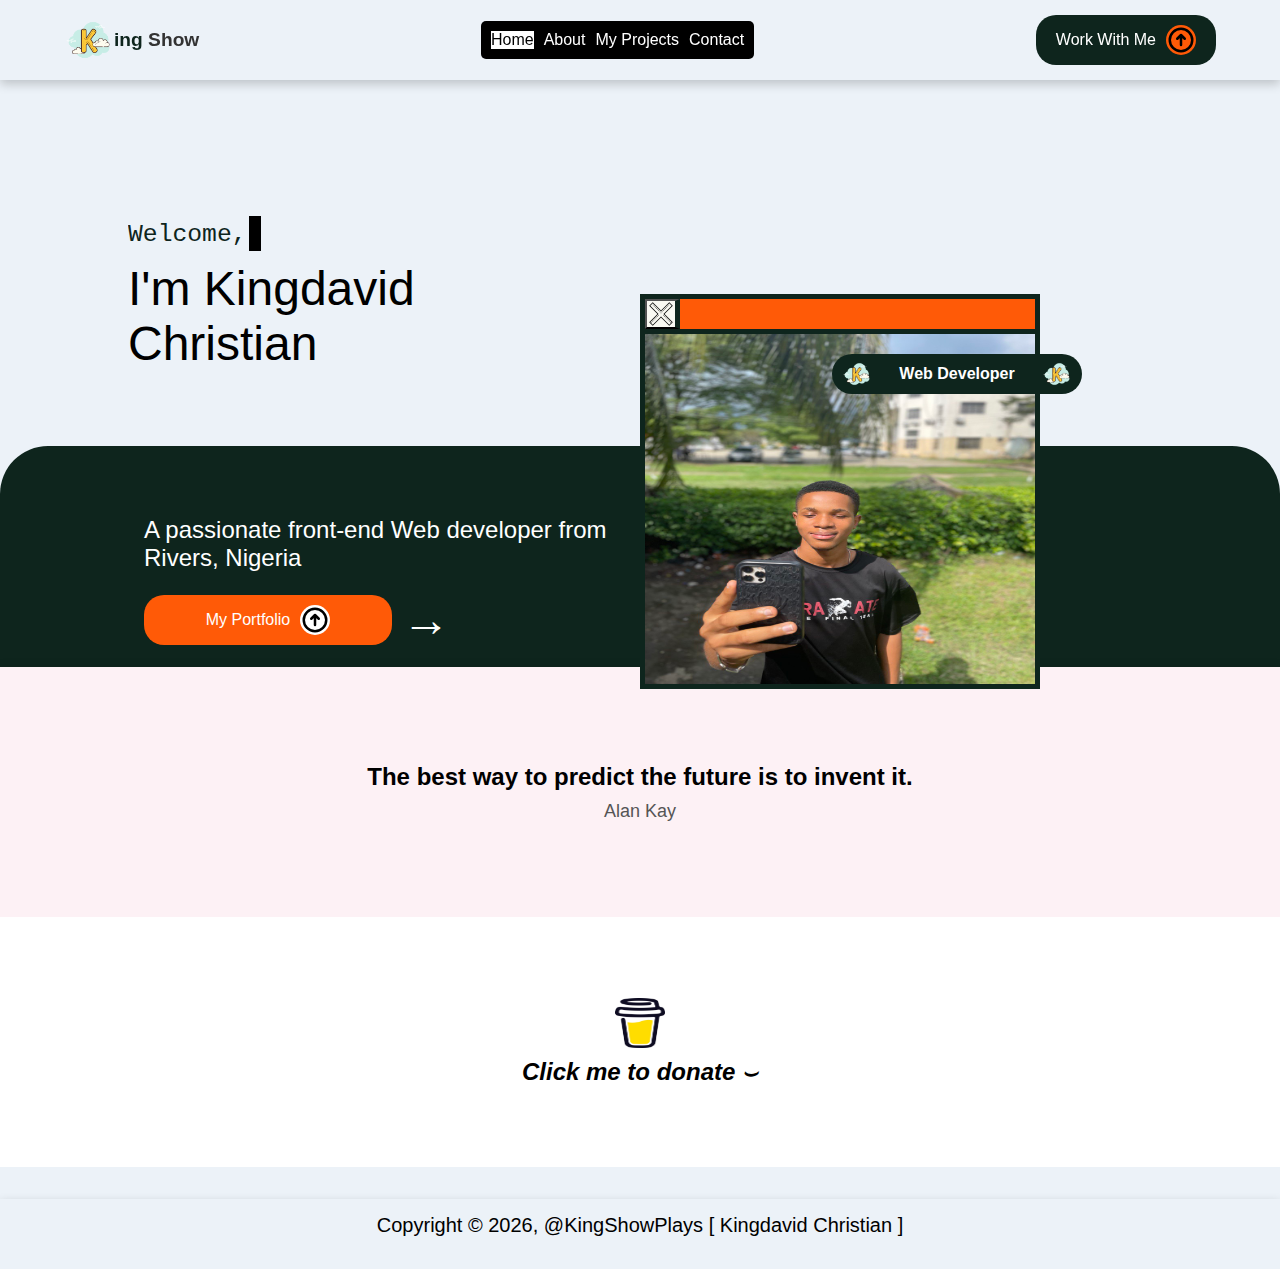
<file: index.html>
<!DOCTYPE html>
<html lang="en">

<head>
    <meta charset="UTF-8">
    <meta name="viewport" content="width=device-width, initial-scale=1.0">
    <link rel="stylesheet" href="./style.css">
    <link rel="shortcut icon" href="./img/favicon.png" type="image/x-icon">
    <title>Portfolio | Home</title>
</head>

<body>
    <header class="head">
        <div class="container">
            <div class="name">
                <img src="./img/favicon.png" alt="king icon" class="icon">
                <p class="name_txt"><span class="mark">ing</span> Show</p>
            </div>
            <div class="menu-container">
                <input type="checkbox" class="toggle">
                <div class="menu">
                    <div></div>
                </div>
            </div>
            <nav class="nav-bar">
                <ul>
                    <li class="currentNav"><a href="#">Home</a></li>
                    <li><a href="./about.html">About</a></li>
                    <li><a href="./projects.html">My Projects</a></li>
                    <li><a href="./contact.html">Contact</a></li>
                </ul>
                <div onclick="location.href ='mailto:davinateee@gmail.com'" class="with-me-two sm">
                    <p>Work With Me</p>
                    <button class="btn orange hov"><img
                            src="./img/arrow-circle-up-svgrepo-com.svg" alt="Message me"></button>
                </div>
            </nav>
            <div class="with-me" onclick="location.href ='mailto:davinateee@gmail.com'">
                <p>Work With Me</p>
                <button class="btn orange hov"><img src="./img/arrow-circle-up-svgrepo-com.svg"
                        alt="Message me"></button>
            </div>
        </div>
    </header>
    <div class="margin"></div>
        <section class="showcase">
            <div class="container">
                <div class="introduct">
                    <p class="hey" id="text">
                    </p>
                    <p class="intro">
                        I'm Kingdavid<br>Christian
                    </p>
                </div>
                <div class="author-box">
                    <div class="top">
                        <button class="close">
                            <img src="./img/icons8-close.svg" alt="close">
                        </button>
                        <div class="orange-bar"></div>
                    </div>
                    <div class="bottom">
                        <img src="./img/photo_2024-08-18_16-36-18.jpg" alt="my picture">
                        <div class="position">
                            <img src="./img/favicon.png" alt="position-logo1" class="position-logo">
                            <p>Web Developer</p>
                            <img src="./img/favicon.png" alt="position-logo2" class="position-logo">
                        </div>
                    </div>
                </div>
            </div>
        </section>
        <section class="foot">
            <div class="container">
                <p class="aboutPort">
                    A passionate front-end Web developer from Rivers, Nigeria
                </p>
                <div class="my-port" onclick="location.href='./projects.html'">
                    <div class="port-me">
                        <p>My Portfolio</p>
                        <button class="btn white hov"><img
                                src="./img/arrow-circle-up-svgrepo-com.svg" alt="My Portfolio"></button>
                    </div>
                    <p class="arrow">&rightarrow;</p>
                </div>
            </div>
        </section>
        <div class="combo">
            <section id ="quote-box">
                <div class="container">
                    <p id="quote"></p>
                    <p id="author"></p>
                </div>
            </section>
            <section id ="donate">
                <div class="container">
                    <img src="./img/coffee.jpg" alt="coffee">
                    <p class="give-me">Click me to donate &ssmile;</p>
                </div>
            </section>
            <form class="donate-form">
                <img src="./img/icons8-close.svg" alt="close" id="close_don">
                <div class="donate-head">
                    <img src="./img/coffee.jpg" alt="coffee">
                    <p>Buy me a coffee</p>
                </div>
                <div class="form-box">
                    <label for="user_name">Name :</label>
                    <input type="text" required id="user_name" placeholder="Your name">
                </div>
                <div class="form-box">
                    <label for="user_email">Email :</label>
                    <input type="email" required id="user_email" placeholder="Your email">
                </div>
                <div class="form-box">
                    <label for="user_num">Number :</label>
                    <input type="number" required id="user_num" placeholder="Your number">
                </div>
                <div class="form-box">
                    <label for="amount">Donate :</label>
                    <input type="number" required step="1000" id="amount" placeholder="Amount in Naira">
                </div>
                <button id ="don_btn" onclick="makePayment()"><img src="./img/coffeebtn.jpg" alt="coffee button"></button>
            </form>
        </div>
    <div id="testimonials" hidden>
        <h1>My Testimonials</h1>
        <main class="testimonial-container">
            <section class="testimonial-box">
                <!--box 1-->
                <div class="testimonial box-1 border-purple">
                    <div class="profile">
                        <img src="./img/image-daniel.jpg" alt="author-1" />
                        <div class="author">
                            <p class="name">Daniel Clifford</p>
                            <p class="position">Verified Graduate</p>
                        </div>
                    </div>
                    <p class="my-message">I received a job offer mid-course, and the subjects I learned were current, if
                        not more so, in the company I joined. I honestly feel I got every penny’s worth.</p>
                    <p class="testimony">I was an EMT for many years before I joined the bootcamp. I’ve been looking to
                        make a transition and have heard some people who had an amazing experience here. I signed up for
                        the free intro course and found it incredibly fun! I enrolled shortly thereafter. The next 12
                        weeks was the best - and most grueling - time of my life. Since completing the course, I’ve
                        successfully switched careers, working as a Software Engineer at a VR startup.</p>
                </div>
                <!--box 2-->
                <div class="testimonial box-2">
                    <div class="profile">
                        <img src="./img/image-jeanette.jpg" alt="author-2" />
                        <div class="author">
                            <p class="name">Jeanette Harmon</p>
                            <p class="position">Verified Graduate</p>
                        </div>
                    </div>
                    <p class="my-message">An overall wonderful and rewarding experience</p>
                    <p class="testimony">Thank you for the wonderful experience! I now have a job I really enjoy, and
                        make a good living while doing something I love.</p>
                </div>
                <!--box 3-->
                <div class="testimonial box-3">
                    <div class="profile">
                        <img src="./img/image-jonathan.jpg" alt="author-3" />
                        <div class="author">
                            <p class="name">Jonathan Walters</p>
                            <p class="position">Verified Graduate</p>
                        </div>
                    </div>
                    <p class="my-message">The team was very supportive and kept me motivated
                    </p>
                    <p class="testimony">I started as a total newbie with virtually no coding skills. I now work as a
                        mobile engineer for a big company. This was one of the best investments I’ve made in myself.</p>
                </div>
                <!--box 4-->
                <div class="testimonial box-4">
                    <div class="profile">
                        <img src="./img/image-patrick.jpg" alt="author-4" />
                        <div class="author">
                            <p class="name">Patrick Abrams</p>
                            <p class="position">Verified Graduate</p>
                        </div>
                    </div>
                    <p class="my-message">Awesome teaching support from TAs who did the bootcamp themselves. Getting
                        guidance from them and learning from their experiences was easy.</p>
                    <p class="testimony">The staff seem genuinely concerned about my progress which I find really
                        refreshing. The program gave me the confidence necessary to be able to go out in the world and
                        present myself as a capable junior developer. The standard is above the rest. You will get the
                        personal attention you need from an incredible community of smart and amazing people.</p>
                </div>
                <!--box 5-->
                <div class="testimonial box-5  border-purple">
                    <div class="profile">
                        <img src="./img/image-kira.jpg" alt="author-5" />
                        <div class="author">
                            <p class="name">Kira Whittle</p>
                            <p class="position">Verified Graduate</p>
                        </div>
                    </div>
                    <p class="my-message">Such a life-changing experience. Highly recommended!</p>
                    <p class="testimony">Before joining the bootcamp, I’ve never written a line of code. I needed some
                        structure from professionals who can help me learn programming step by step. I was encouraged to
                        enroll by a former student of theirs who can only say wonderful things about the program. The
                        entire curriculum and staff did not disappoint. They were very hands-on and I never had to wait
                        long for assistance. The agile team project, in particular, was outstanding. It took my learning
                        to the next level in a way that no tutorial could ever have. In fact, I’ve often referred to it
                        during interviews as an example of my developent experience. It certainly helped me land a job
                        as a full-stack developer after receiving multiple offers. 100% recommend! </p>
                </div>
            </section>
        </main>
    </div>
    <footer>
        Copyright &copy; <span class="date"></span>, @KingShowPlays [ Kingdavid Christian ]
    </footer>
    <script src="https://checkout.flutterwave.com/v3.js"></script>
    <script defer src="./script.js"></script>
</body>

</html>
</file>
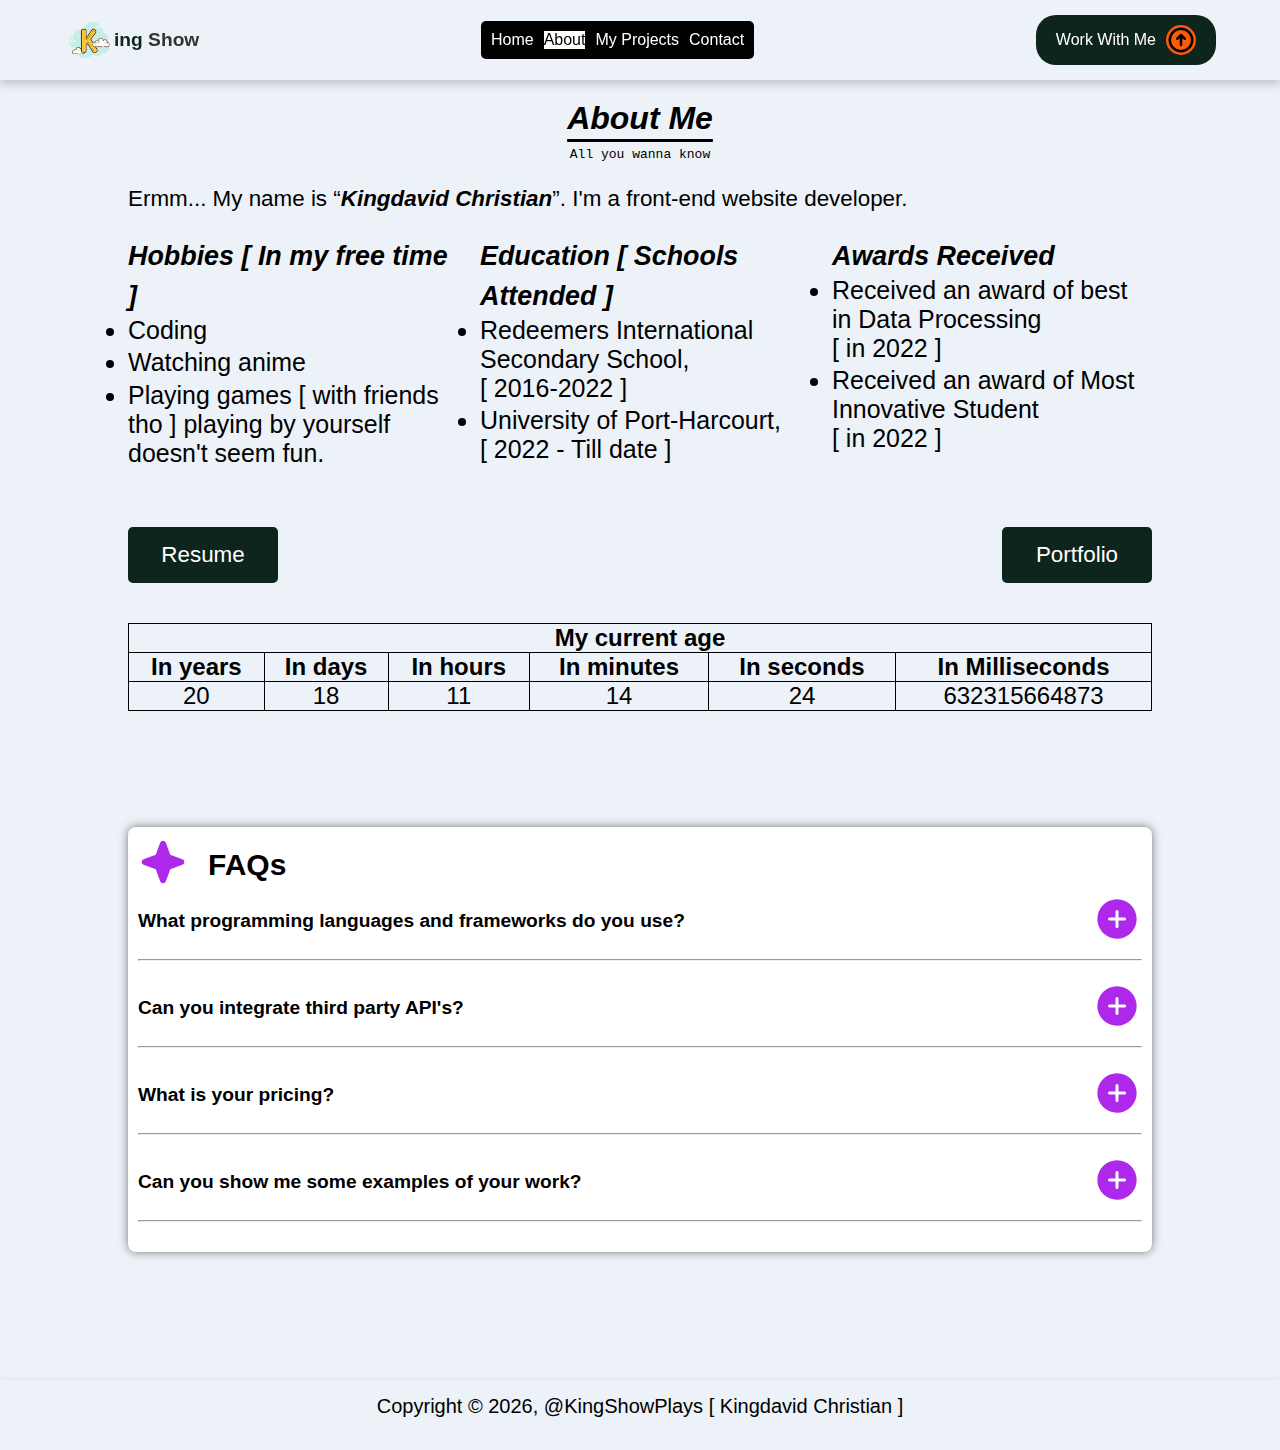
<file: about.html>
<!DOCTYPE html>
<html lang="en">

<head>
    <meta charset="UTF-8">
    <meta name="viewport" content="width=device-width, initial-scale=1.0">
    <link rel="stylesheet" href="./style.css">
    <link rel="shortcut icon" href="./img/favicon.png" type="image/x-icon">
    <title>Portfolio | About</title>
</head>

<body>
    <header class="head">
        <div class="container">
            <div class="name">
                <img src="./img/favicon.png" alt="king icon" class="icon">
                <p class="name_txt"><span class="mark">ing</span> Show</p>
            </div>
            <div class="menu-container">
                <input type="checkbox" class="toggle">
                <div class="menu">
                    <div></div>
                </div>
            </div>
            <nav class="nav-bar">
                <ul>
                    <li><a href="./index.html">Home</a></li>
                    <li class="currentNav"><a href="#">About</a></li>
                    <li><a href="./projects.html">My Projects</a></li>
                    <li><a href="./contact.html">Contact</a></li>
                </ul>
                <div onclick="location.href ='mailto:davinateee@gmail.com'" class="with-me-two sm">
                    <p>Work With Me</p>
                    <button class="btn orange hov"><img src="./img/arrow-circle-up-svgrepo-com.svg"
                            alt="Message me"></button>
                </div>
            </nav>
            <div class="with-me" onclick="location.href ='mailto:davinateee@gmail.com'">
                <p>Work With Me</p>
                <button class="btn orange hov"><img src="./img/arrow-circle-up-svgrepo-com.svg"
                        alt="Message me"></button>
            </div>
        </div>
    </header>
    <div class="margin"></div>
    <div id="about">
        <div class="about-me">
            <div class="about-head">
                <h1>About Me</h1>
                <code>All you wanna know</code>
            </div>
            <p>Ermm... My name is <q><i><b>Kingdavid Christian</b></i></q>. I'm a front-end website developer.</p>
            <div class="bios">
                <div class="infoBox">
                    <p class="hobby">Hobbies [ In my free time ]</p>
                    <ul class="about-bio">
                        <li>Coding</li>
                        <li>Watching anime</li>
                        <li>Playing games [ with friends tho ] playing by yourself doesn't seem fun.</li>
                    </ul>

                </div>
                <div class="infoBox">
                    <p class="school">Education [ Schools Attended ]</p>
                    <ul class="school-bio">
                        <li>Redeemers International Secondary School, <br> [ 2016-2022 ]</li>
                        <li>University of Port-Harcourt, <br> [ 2022 - Till date ]</li>
                    </ul>
                </div>
                <div class="infoBox">
                    <p class="award">Awards Received</p>
                    <ul class="award-bio">
                        <li>Received an award of best in Data Processing <br> [ in 2022 ]</li>
                        <li>Received an award of Most Innovative Student <br> [ in 2022 ]</li>
                    </ul>
                </div>
            </div>
            <div class="buttons">
                <button class="resume">Resume</button>
                <div class="download">
                    <div class="dwn-head">
                        <img src="./img/favicon.png" alt="logo" class="logo">
                        <img src="./img/icons8-close.svg" alt="close" class="close-dwn">
                    </div>
                    <p class="download-ask">Do you want to download this file?</p>
                    <div class="answer">
                        <button><a href="./img/My Resume.pdf" class="vew" target="_blank">Just View</a></button>
                        <button><a class="no">No</a></button>
                        <button><a href="./img/My Resume.pdf" class="yes"
                                download="KingShow Resume.pdf">Yes</a></button>
                    </div>
                </div>
                <button class="portfolio" onclick="location.href='./projects.html'">Portfolio</button>
            </div>
            <div class="my-age">
                <table>
                    <tr>
                        <th class="col-3" colspan="6">My current age</th>
                    </tr>
                    <tr>
                        <th>In years</th>
                        <th>In days</th>
                        <th>In hours</th>
                        <th>In minutes</th>
                        <th>In seconds</th>
                        <th class="sm-scr">In Milliseconds</th>
                    </tr>
                    <tr>
                        <td id="myYear"></td>
                        <td id="myDay"></td>
                        <td id="myHr"></td>
                        <td id="myMin"></td>
                        <td id="mySec"></td>
                        <td id="myMil" class="sm-scr"></td>
                    </tr>
                </table>
            </div>
            <div class="faq-container">
                <p class="faq-head"><span><img src="./img/icon-star.svg" alt="icon-star"></span> FAQs</p>
                <div class="faq">
                    <div class="up">
                        <p class="faq-c">What programming languages and frameworks do you use?</p>
                        <span class="minus"><img src="./img/icon-plus.svg" alt="icon-plus"></span>
                    </div>
                    <p class="faq-hidden">Well i'm currently using HTML, CSS, Vanilla Javascript, and PHP.</p>
                    <hr>
                </div>
                <div class="faq">
                    <div class="up">
                        <p class="faq-c">Can you integrate third party API's?</p>
                        <span class="minus"><img src="./img/icon-plus.svg" alt="icon-plus"></span>
                    </div>
                    <p class="faq-hidden">Yes i can, i even have some projects that i have integrated API's with.</p>
                    <hr>
                </div>
                <div class="faq">
                    <div class="up">
                        <p class="faq-c">What is your pricing?</p>
                        <span class="minus"><img src="./img/icon-plus.svg" alt="icon-plus"></span>
                    </div>
                    <p class="faq-hidden">Hmm... well it depends on whether you need a large / small scale site. My
                        pricing varies, you can <a href="mailto:davinateee@gmail.com">Email me!</a></p>
                    <hr>
                </div>
                <div class="faq">
                    <div class="up">
                        <p class="faq-c">Can you show me some examples of your work?</p>
                        <span class="minus"><img src="./img/icon-plus.svg" alt="icon-plus"></span>
                    </div>
                    <p class="faq-hidden">Okay, you could simply see that by going to my Portfolio Page</p>
                    <hr>
                </div>
            </div>
        </div>
    </div>
    <footer>
        Copyright &copy; <span class="date"></span>, @KingShowPlays [ Kingdavid Christian ]
    </footer>
    <script defer src="./script.js"></script>
</body>

</html>
</file>
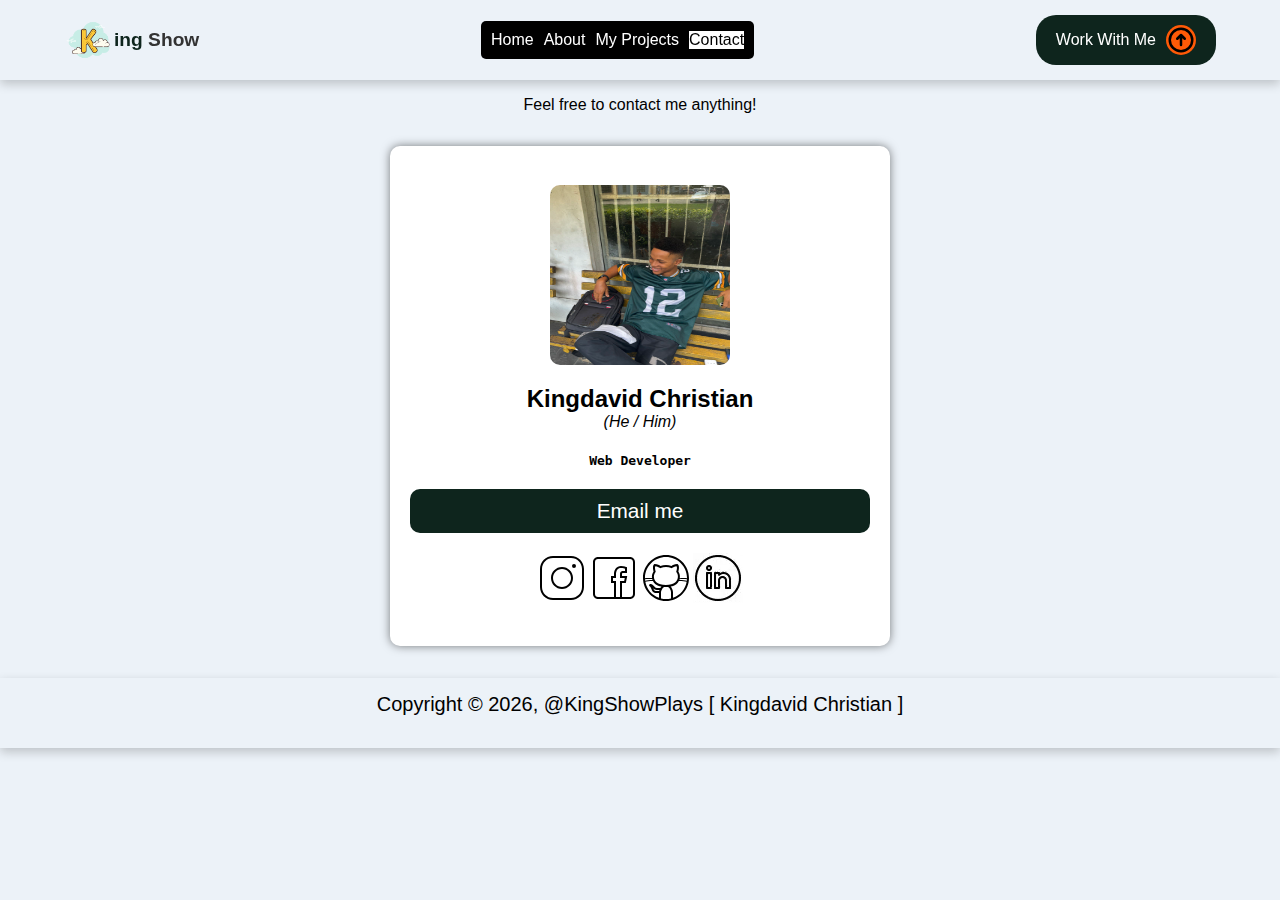
<file: contact.html>
<!DOCTYPE html>
<html lang="en">

<head>
    <meta charset="UTF-8">
    <meta name="viewport" content="width=device-width, initial-scale=1.0">
    <link rel="stylesheet" href="./style.css">
    <link rel="shortcut icon" href="./img/favicon.png" type="image/x-icon">
    <title>Portfolio | Contact</title>
</head>

<body>
    <header class="head">
        <div class="container">
            <div class="name">
                <img src="./img/favicon.png" alt="king icon" class="icon">
                <p class="name_txt"><span class="mark">ing</span> Show</p>
            </div>
            <div class="menu-container">
                <input type="checkbox" class="toggle">
                <div class="menu">
                    <div></div>
                </div>
            </div>
            <nav class="nav-bar">
                <ul>
                    <li><a href="./index.html">Home</a></li>
                    <li><a href="./about.html">About</a></li>
                    <li><a href="./projects.html">My Projects</a></li>
                    <li class="currentNav"><a href="#">Contact</a></li>
                </ul>
                <div onclick="location.href ='mailto:davinateee@gmail.com'" class="with-me-two sm">
                    <p>Work With Me</p>
                    <button class="btn orange hov"><img src="./img/arrow-circle-up-svgrepo-com.svg"
                            alt="Message me"></button>
                </div>
            </nav>
            <div class="with-me" onclick="location.href ='mailto:davinateee@gmail.com'">
                <p>Work With Me</p>
                <button class="btn orange hov"><img src="./img/arrow-circle-up-svgrepo-com.svg"
                        alt="Message me"></button>
            </div>
        </div>
    </header>
    <div class="margin"></div>
    <div id="contact">
        <div class="contact-container">
            <p>Feel free to contact me anything! </p>
            <div class="my-contacts">
                <img src="./img/photo_2024-08-18_16-34-37.jpg" alt="me">
                <div class="name-box">
                    <p class="name">Kingdavid Christian</p>
                    <p class="pronouns">(He / Him)</p>
                </div>
                <p class="position"><code>Web Developer</code></p>
                <button class="email" onclick="location.href ='mailto:davinateee@gmail.com'">Email me</button>
                <div class="socials">
                    <a href="https://www.instagram.com/kingshowplays/"><img src="./img/icons8-instagram.svg"
                            alt="icons8-instagram"></a>
                    <a href="https://m.facebook.com/kayceee.christian//"><img src="./img/icons8-facebook.svg"
                            alt="icons8-facebook"></a>
                    <a href="https://github.com/ChristianKaycee/"><img src="./img/icons8-github.svg"
                            alt="icons8-github"></a>
                    <a href="https://wa.me/message/75AQBKS6MMUHH1/"><video src="./img/icons8-linkedin-circled.gif.mp4"
                            alt="icons8-linkedin-circled"></a>
                </div>
            </div>
        </div>
    </div>
    <footer>
        Copyright &copy; <span class="date"></span>, @KingShowPlays [ Kingdavid Christian ]
    </footer>
    <script defer src="./script.js"></script>
</body>

</html>
</file>
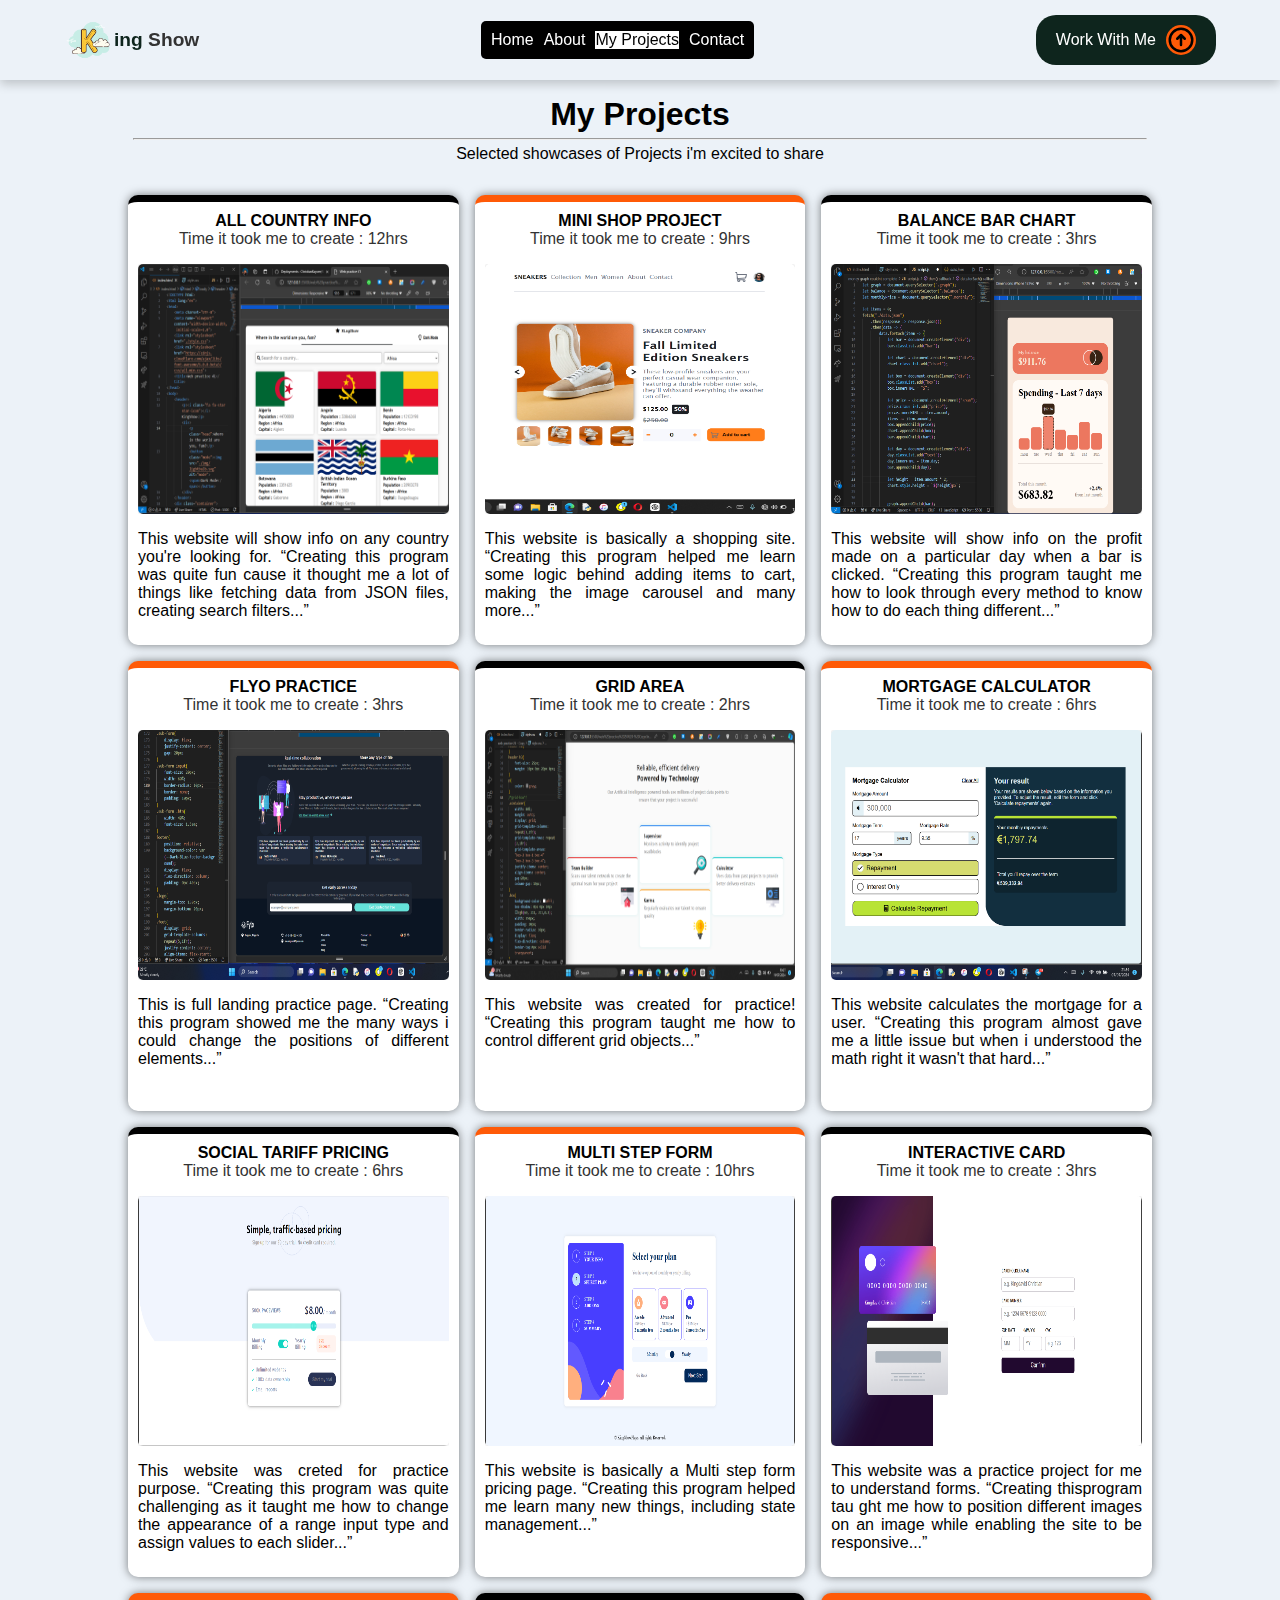
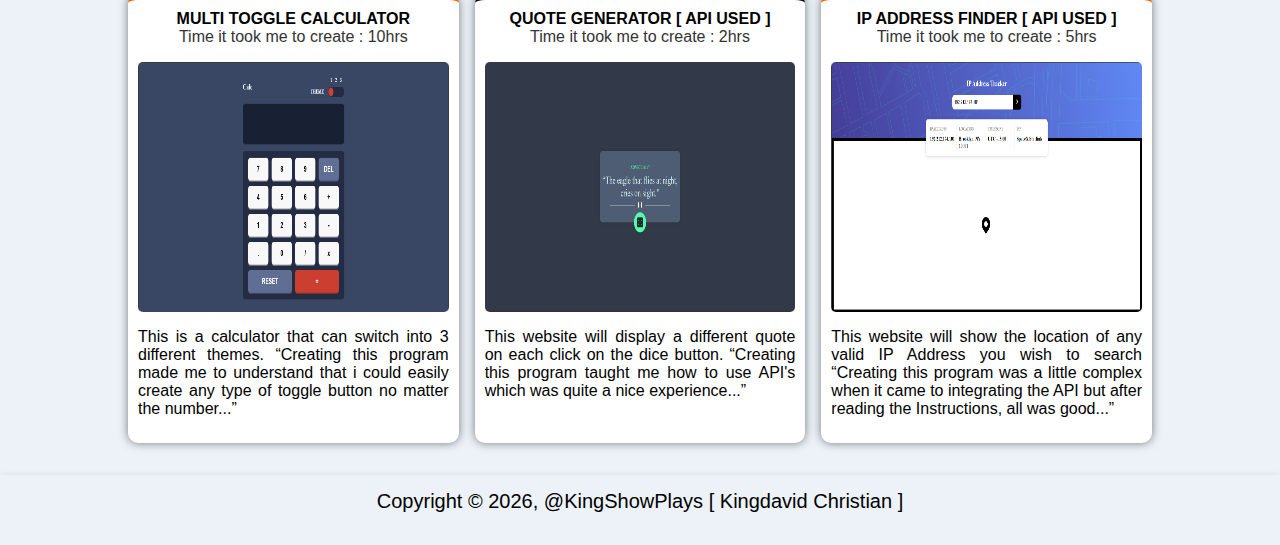
<file: projects.html>
<!DOCTYPE html>
<html lang="en">

<head>
    <meta charset="UTF-8">
    <meta name="viewport" content="width=device-width, initial-scale=1.0">
    <link rel="stylesheet" href="./style.css">
    <link rel="shortcut icon" href="./img/favicon.png" type="image/x-icon">
    <title>Portfolio | Projects</title>
</head>

<body>
    <header class="head">
        <div class="container">
            <div class="name">
                <img src="./img/favicon.png" alt="king icon" class="icon">
                <p class="name_txt"><span class="mark">ing</span> Show</p>
            </div>
            <div class="menu-container">
                <input type="checkbox" class="toggle">
                <div class="menu">
                    <div></div>
                </div>
            </div>
            <nav class="nav-bar">
                <ul>
                    <li><a href="./index.html">Home</a></li>
                    <li><a href="./about.html">About</a></li>
                    <li class="currentNav"><a href="#">My Projects</a></li>
                    <li><a href="./contact.html">Contact</a></li>
                </ul>
                <div onclick="location.href ='mailto:davinateee@gmail.com'" class="with-me-two sm">
                    <p>Work With Me</p>
                    <button class="btn orange hov"><img src="./img/arrow-circle-up-svgrepo-com.svg"
                            alt="Message me"></button>
                </div>
            </nav>
            <div class="with-me" onclick="location.href ='mailto:davinateee@gmail.com'">
                <p>Work With Me</p>
                <button class="btn orange hov"><img src="./img/arrow-circle-up-svgrepo-com.svg"
                        alt="Message me"></button>
            </div>
        </div>
    </header>
    <div class="margin"></div>
    <div id="projects">
        <div class="container">
            <h1>My Projects</h1>
            <hr>
            <p>Selected showcases of Projects i'm excited to share</p>
            <div class="my-projects">
                <div class="project-item">
                    <div class="project-info">
                        <div class="project-title">All Country Info</div>
                        <div class="project-time">Time it took me to create : 12hrs</div>
                    </div>
                    <div class="project-image"><a href="#"><img src="./img/Screenshot 2024-08-03 130338.png"
                                alt="country project image"></a></div>
                    <div class="project-description">This website will show info on any country you're looking for.
                        <q>Creating this program was quite fun cause it thought me a lot of things like fetching data
                            from JSON files, creating search filters...</q>
                    </div>
                </div>
                <div class="project-item">
                    <div class="project-info">
                        <div class="project-title">Mini Shop Project</div>
                        <div class="project-time">Time it took me to create : 9hrs</div>
                    </div>
                    <div class="project-image"><a href="#"><img src="./img/Screenshot 2024-08-17 104639.png"
                                alt="Shop project image"></a></div>
                    <div class="project-description">This website is basically a shopping site. <q>Creating this program
                            helped me learn some logic behind adding items to cart, making the image carousel and many
                            more...</q></div>
                </div>
                <div class="project-item">
                    <div class="project-info">
                        <div class="project-title">Balance Bar chart</div>
                        <div class="project-time">Time it took me to create : 3hrs</div>
                    </div>
                    <div class="project-image"><a href="#"><img src="./img/Screenshot 2024-08-15 193946.png"
                                alt="bar chart project image"></a></div>
                    <div class="project-description">This website will show info on the profit made on a particular day
                        when a bar is clicked. <q>Creating this program taught me how to look through every method to
                            know how to do each thing different...</q></div>
                </div>
                <div class="project-item">
                    <div class="project-info">
                        <div class="project-title">Flyo Practice</div>
                        <div class="project-time">Time it took me to create : 3hrs</div>
                    </div>
                    <div class="project-image"><a href="#"><img src="./img/Screenshot 2024-07-19 214013.png"
                                alt="Flyo Practice project image"></a></div>
                    <div class="project-description">This is full landing practice page. <q>Creating this program showed
                            me the many ways i could change the positions of different elements...</q></div>
                </div>
                <div class="project-item">
                    <div class="project-info">
                        <div class="project-title">Grid Area</div>
                        <div class="project-time">Time it took me to create : 2hrs</div>
                    </div>
                    <div class="project-image"><a href="#"><img src="./img/Screenshot 2024-07-11 192736.png"
                                alt="grid Practice project image"></a></div>
                    <div class="project-description">This website was created for practice! <q>Creating this program
                            taught me how to control different grid objects...</q></div>
                </div>
                <div class="project-item">
                    <div class="project-info">
                        <div class="project-title">Mortgage Calculator</div>
                        <div class="project-time">Time it took me to create : 6hrs</div>
                    </div>
                    <div class="project-image"><a href="#"><img src="./img/rtgage2.png"
                                alt="grid Practice project image"></a></div>
                    <div class="project-description">This website calculates the mortgage for a user. <q>Creating this
                            program almost gave me a little issue but when i understood the math right it wasn't that
                            hard...</q></div>
                </div>
                <div class="project-item">
                    <div class="project-info">
                        <div class="project-title">Social Tariff Pricing</div>
                        <div class="project-time">Time it took me to create : 6hrs</div>
                    </div>
                    <div class="project-image"><a href="#"><img src="./img/Screenshot 2024-08-23 112628.png"
                                alt="country project image"></a></div>
                    <div class="project-description">This website was creted for practice purpose.
                        <q>Creating this program was quite challenging as it taught me how to change the appearance of a
                            range input type and assign values to each slider...</q>
                    </div>
                </div>
                <div class="project-item">
                    <div class="project-info">
                        <div class="project-title">Multi Step Form</div>
                        <div class="project-time">Time it took me to create : 10hrs</div>
                    </div>
                    <div class="project-image"><a href="#"><img src="./img/Screenshot 2024-08-23 112535.png"
                                alt="Shop project image"></a></div>
                    <div class="project-description">This website is basically a Multi step form pricing page.
                        <q>Creating this program
                            helped me learn many new things, including state management...</q>
                    </div>
                </div>
                <div class="project-item">
                    <div class="project-info">
                        <div class="project-title">Interactive Card</div>
                        <div class="project-time">Time it took me to create : 3hrs</div>
                    </div>
                    <div class="project-image"><a href="#"><img src="./img/Screenshot 2024-08-23 112435.png"
                                alt="bar chart project image"></a></div>
                    <div class="project-description">This website was a practice project for me to understand forms.
                        <q>Creating thisprogram tau ght me how to position different images on an image while enabling
                            the site to be responsive...</q>
                    </div>
                </div>
                <div class="project-item">
                    <div class="project-info">
                        <div class="project-title">Multi Toggle Calculator</div>
                        <div class="project-time">Time it took me to create : 10hrs</div>
                    </div>
                    <div class="project-image"><a href="#"><img src="./img/Screenshot 2024-08-23 112255.png"
                                alt="Flyo Practice project image"></a></div>
                    <div class="project-description">This is a calculator that can switch into 3 different themes.
                        <q>Creating this program made me to understand that i could easily create any type of toggle
                            button no matter the number...</q>
                    </div>
                </div>
                <div class="project-item">
                    <div class="project-info">
                        <div class="project-title">Quote Generator [ API Used ]</div>
                        <div class="project-time">Time it took me to create : 2hrs</div>
                    </div>
                    <div class="project-image"><a href="#"><img src="./img/Screenshot 2024-08-23 112139.png"
                                alt="grid Practice project image"></a></div>
                    <div class="project-description">This website will display a different quote on each click on the
                        dice button. <q>Creating this program
                            taught me how to use API's which was quite a nice experience...</q></div>
                </div>
                <div class="project-item">
                    <div class="project-info">
                        <div class="project-title">IP Address Finder [ API Used ]</div>
                        <div class="project-time">Time it took me to create : 5hrs</div>
                    </div>
                    <div class="project-image"><a href="#"><img src="./img/Screenshot 2024-08-23 112008.png"
                                alt="grid Practice project image"></a></div>
                    <div class="project-description">This website will show the location of any valid IP Address you
                        wish to search <q>Creating this program was a little complex when it came to integrating the API
                            but after reading the Instructions, all was good...</q></div>
                </div>
            </div>
        </div>
        <div class="btnup"><img src="./img/arrow-circle-up-svgrepo-com.svg" alt="arrow" class="goup">
        </div>
    </div>
    <footer>
        Copyright &copy; <span class="date"></span>, @KingShowPlays [ Kingdavid Christian ]
    </footer>
    <script defer src="./script.js"></script>
</body>

</html>
</file>
<file: style.css>
* {
    margin: 0;
    padding: 0;
    box-sizing: border-box;
}

:root {
    --light-orange: #fdf1f5;
    --pale-orange:#ee8e46;
    --Footer: #0e251d;
    --Orange: #ff5a07;
    --Bg: #f9f9f2;
    --Active-grey: #969897;
    --Close: #c3c3c3;
    --text: #333;
    --white: #fff;
    --black: #000;
    --testborder: 1px solid black;
    --box-shadow: 0, 0, 10px rgba(0, 0, 0, 0.5);
    --purple: hsl(263, 55%, 52%);
    --light-purple: #a775f1;
    --very-dark-grayish-blue: hsl(217, 19%, 35%);
    --very-dark-blackish-blue: hsl(219, 29%, 14%);
    --white: hsl(0, 0%, 100%);
    --Light-gray: hsl(0, 0%, 81%);
    --Light-grayish-blue: hsl(210, 46%, 95%);
    --font-barlow-semi-condensed: "Barlow Semi Condensed", sans-serif;

}

body {
    font-family: 'Trebuchet MS', 'Lucida Sans Unicode', 'Lucida Grande', 'Lucida Sans', Arial, sans-serif;
    background-color: var(--Light-grayish-blue);
}

.container {
    width: 80%;
    margin: auto;
}

img {
    width: 50px;
    height: 50px;
}

/* global */
.hov,.with-me,.proj,.sm{
    transition: .3s;
    cursor: pointer;
}
:is(.hov,.with-me,.proj,.sm):hover{
    transform: scale(1.05);
}
.margin {
    margin-bottom: 6rem;
}

.btn {
    width: 30px;
    height: 30px;
    display: flex;
    align-items: center;
    justify-content: center;
    border-radius: 50%;
    border: none;
    cursor: pointer;
}

.btn img {
    width: 30px;
    height: 30px;
}

.orange {
    background-color: var(--Orange);
}

.white {
    background-color: var(--white);
}

/* Header */
.head {
    position: fixed;
    top: 0;
    z-index: 100;
    width: 100%;
    display: flex;
    justify-content: center;
    align-items: center;
    background-color: var(--Light-grayish-blue);
    box-shadow: 0 4px 10px rgba(0, 0, 0, 0.2);
    height: 80px;
}

.head .container {
    position: absolute;
    top: 0;
    z-index: 101;
    display: flex;
    justify-content: space-between;
    align-items: center;
    height: 100%;
    width: 90%;
}

.head .container .name {
    display: flex;
    align-items: center;
}

.head .container .name img.icon {
    width: 50px;
    height: 50px;
}

.head .container .name .name_txt {
    font-weight: bold;
    font-size: 1.2em;
    color: var(--text);
}

.head .container .name .mark {
    color: var(--Footer);
}

.head .container .nav-bar ul {
    display: flex;
    gap: 10px;
    list-style: none;
    background-color: var(--black);
    padding: 10px;
    border-radius: 5px;
}
.head .container .nav-bar ul li a {
    text-decoration: none;
    color: var(--white);
    transition: .3s;
}
.head .container .nav-bar ul li{
    transition: .3s;
}
.head .container .nav-bar ul li.currentNav{
    background-color: var(--white);
}
.head .container .nav-bar ul li.currentNav a{
    color: var(--black);
}
.head .container .nav-bar ul li:hover{
    background-color: var(--white);
}
.head .container .nav-bar ul li a:hover{
    color: var(--black);
}
.head .container .with-me {
    cursor: pointer;
    display: flex;
    align-items: center;
    gap: 10px;
    background-color: var(--Footer);
    color: var(--white);
    border-radius: 20px;
    padding: 10px 20px;
}

.menu-container,
.sm {
    display: none;
}

/* showcase */
.showcase .container {
    display: grid;
    grid-template-columns: 1fr 1fr;
    align-items: center;
    height: 350px;
}

.showcase .container .introduct {
    display: flex;
    flex-direction: column;
    gap: 10px;
}

.showcase .container .introduct .hey {
    font-size: 1.9em;
    color: var(--Footer);
    font-family: monospace;
    white-space: nowrap;
    overflow: hidden;
    height: 35px;
    display: flex;
    align-items: center;
    border-right: 2px solid var(--black);
    width: max-content;
}
.hey::after {
    content: "";
    display: inline-block;
    width: 10px;
    height: 100%;
    background-color: black;
    margin-left: 2px;
    animation: blink 0.7s infinite;
}

@keyframes blink {

    0%,
    100% {
        opacity: 1;
    }

    50% {
        opacity: 0;
    }
}

.showcase .container .introduct .intro {
    font-size: 3em;
    color: var(--black);
}

.showcase .container .author-box {
    position: relative;
    top: 50%;
    display: flex;
    flex-direction: column;
    border: 5px solid var(--Footer);
    width: 400px;
    z-index: 1;
}

.showcase .container .author-box .top {
    display: flex;
    border-bottom: 5px solid var(--Footer);
}

.showcase .container .author-box .top .close {
    display: flex;
    justify-content: center;
    align-items: center;
    background-color: var(--Bg);
    border-right: 5px solid var(--Footer);
    width: 35px;
    height: 30px;
    cursor: pointer;
}

.showcase .container .author-box .top .close img {
    width: 35px;
    height: 30px;
}

.showcase .container .author-box .top .orange-bar {
    background-color: var(--Orange);
    width: 100%;
}

.showcase .container .author-box .bottom {
    position: relative;
    height: 350px;
}

.showcase .container .author-box .bottom>img {
    background-color: var(--Orange);
    width: 100%;
    height: 100%;
}

.showcase .container .author-box .bottom .position {
    position: absolute;
    top: 0;
    right: 20%;
    transform: translate(50%, 50%);
    display: flex;
    align-items: center;
    justify-content: space-between;
    gap: 10px;
    background-color: var(--Footer);
    color: var(--white);
    border-radius: 20px;
    padding: 5px 10px;
    width: 250px;
}

.showcase .container .author-box .bottom .position .position-logo {
    width: 30px;
    height: 30px;
}

.showcase .container .author-box .bottom .position p {
    font-weight: bolder;
    text-align: center;
}

/* foot */
.foot {
    background-color: var(--Footer);
    padding: 20px;
    border-top-left-radius: 3rem;
    border-top-right-radius: 3rem;
}

.foot .container {
    display: flex;
    flex-direction: column;
    justify-content: center;
    gap: 20px;
    margin: auto;
}

.foot .container .aboutPort {
    margin-top: 50px;
    font-size: 1.5em;
    color: var(--white);
    width: 50%;
    padding: 0px 10px 0px 0px;
    text-align: left;
}

.foot .container .port-me {
    display: flex;
    align-items: center;
    justify-content: center;
    gap: 10px;
    background-color: var(--Orange);
    color: var(--white);
    border-radius: 20px;
    padding: 10px 20px;
    width: 25%;
}

.foot .container .my-port {
    display: flex;
    align-items: center;
    gap: 10px;
}

.foot .container .my-port .arrow {
    color: #fff;
    font-size: 3em;
}
#quote-box {
    text-align: center;
    background-color: var(--light-orange);
    box-shadow: 0 0 10px rgba(0, 0, 0, 0.1);
    height: 250px;
}
#quote-box .container{
    display: flex;
    flex-direction: column;
    justify-content: center;
    align-items: center;
    gap: 10px;
    height: 100%;
}
#quote {
    font-size: 24px;
    font-weight: bold;
}
#author {
    font-size: 18px;
    color: #555;
}
#donate{
    height: 250px;
    background-color: var(--white);
}
#donate .container{
    display: flex;
    flex-direction: column;
    justify-content: center;
    align-items: center;
    gap: 10px;
    height: 100%;
}
#donate .container .give-me {
    font-size: 24px;
    font-weight: bold;
    font-style: italic;
    cursor: pointer;
    animation: colChange infinite 3s;
}
@keyframes colChange {
    0%,100%{
        color: var(--Orange);
    }
    50%{
        color: #000;
    }
}
.combo{
    position: relative;
}
.donate-form{
    position: absolute;
    display: flex;
    flex-direction: column;
    gap: .5em;
    justify-content: center;
    z-index: 100;
    background-color: var(--white);
    height: 80%;
    width: 340px;
    top: 50%;
    left: 50%;
    transform: translate(-45%,-45%);
    box-shadow: 0 0 10px rgb(0, 0, 0, 0.5);
    padding:20px;
    border-radius: 20px;
    transition: .3s;
    visibility: hidden;
    opacity: 0;
    pointer-events:none;
    transition:.3s;
}
.donate-form.show{
    visibility: visible;
    opacity: 1;
    pointer-events:auto;
    transition:.3s;
    transform: translate(-50%,-50%);
}
#close_don{
    align-self: flex-end;
    width: 40px;
    height: 40px;
    cursor: pointer;
    transition: .3s;
}
#close_don:hover{
    transform: scale(1.1);
}
.donate-head{
    display: flex;
    align-items: center;
    justify-content: space-between;
    font-size: 1.3em;
    color: var(--black);
}
.donate-head img{
    width: 40px;
    height: 40px;
}
.form-box{
    display: flex;
    justify-content: space-between;
    align-items: center;
    gap: 10px;
}
.form-box input{
    width: 70%;
    border: 1px solid var(--black);
    border-radius: 5px;
    padding: 10px;
    font-size: 1.1em;
}
#don_btn{
    display: flex;
    border: none;
    outline: none;
    border-radius: 15px;
}
#don_btn img{
    width:100%;
    cursor: pointer;
    transition: .3s;
}
#don_btn img:hover{
    transform: scale(1.05);
}
/* about */
#about {
    margin-top: 100px;
}

.about-me {
    display: flex;
    flex-direction: column;
    gap: 20px;
    width: 80%;
    margin: auto;
}

.about-head {
    display: flex;
    flex-direction: column;
    gap: 10px;
    text-align: center;
}

.about-me h1 {
    font-style: oblique;
    text-decoration: underline;
    text-underline-offset: 10px;
}

.about-me>p {
    font-size: 1.4em;
    line-height: 1.5em;
}

.hobby,
.school,
.award {
    font-weight: bolder;
    text-align: center;
    font-style: oblique;
    font-size: 1.4em;
    line-height: 1.5em;
}

.about-bio,
.school-bio,
.award-bio {
    display: flex;
    flex-direction: column;
    gap: .2rem;
}

.about-me .buttons {
    position: relative;
    margin-top: 20px;
    margin-bottom: 20px;
    display: flex;
    justify-content: space-between;
    align-items: center;
    gap: 10px;
}
.download{
    position: absolute;
    background-color: var(--white);
    left: 50%;
    transform: translateX(-50%);
    width: 300px;
    height: 120px;
    box-shadow: 0 0 10px rgba(0, 0, 0, 0.5);
    border-radius: 10px;
    padding: 10px;
    display: flex;
    flex-direction: column;
    align-items: center;
    gap: 10px;
    opacity: 0;
    display: none;
    transition:opacity 3s;
}
.show_dwn{
    display: flex;
    opacity: 1;
}
.dwn-head{
    width: 100%;
    display: flex;
    align-items: center;
    justify-content: space-between;
}
.close-dwn,.logo{
    width: 25px;
    height: 25px;
    cursor: pointer;
}
.download-ask{
    font-weight: 800;
}
.answer{
    display: grid;
    grid-template-columns: repeat(3,1fr);
    gap: 10px;
}
.answer button{
    background-color: var(--black);
    color: var(--white);
    border-radius: 8px;
    display: flex;
    justify-content: center;
    border: none;
}
.answer button a{
    cursor: pointer;
    padding: 5px 10px;
    color: var(--white);
    text-decoration: none;
    width: 100%;
}
.bios>div {
    margin-bottom: 1em;
}

.bios>div ul li {
    font-size: 1.3em;
}
.resume,
.portfolio {
    padding: 15px 10px;
    border-radius: 5px;
    border: none;
    font-size: 1.4em;
    width: 150px;
    color: var(--white);
    background-color: var(--Footer);
    cursor: pointer;
    transition: .3s;
}
:is(.resume,.portfolio):hover{
    transform: scale(1.1);
}

.my-age table {
    border: 1px solid var(--black);
    width: 100%;
    font-size: 1.2em;
    border-collapse: collapse;
}

.my-age th {
    font-weight: bolder;
}

.my-age :is(table, th, td) {
    border: 1px solid var(--black);
}

.my-age table td {
    text-align: center;
}

.faq-container {
    background-color: white;
    width: 100%;
    margin: 5em auto;
    border-radius: 8px;
    box-shadow: 0px 0px 10px rgb(0, 0, 0, 0.5);
    padding: 10px;
    display: flex;
    flex-direction: column;
    font-size: 1.2em;
}

.faq-head {
    display: flex;
    align-items: center;
    font-size: 30px;
    font-weight: bold;
    gap: 20px;
}

.faq {
    position: relative;
    display: flex;
    flex-direction: column;
    margin-bottom: 20px;
}

.faq-c {
    font-weight: bold;
}

.minus {
    transition: .3s;
    cursor: pointer;
}

.minus:hover {
    transform: scale(1.2);
}

.faq .up {
    display: flex;
    justify-content: space-between;
    align-items: center;
}

.faq hr {
    margin-top: 10px;
    height: 1px;
    background-color: black;
}

.faq-hidden {
    max-height: 0;
    overflow: hidden;
    transition: max-height 0.3s ease-in-out;
}

.faq-hidden.show {
    max-height: 90px;
}

/* projects */
#projects .container h1 {
    text-align: center;
}

#projects .container>p {
    text-align: center;
}

#projects .container hr {
    margin: 5px;
    background-color: var(--text);
}

.my-projects {
    margin: 2rem 0;
    display: grid;
    grid-template-columns: repeat(auto-fit, minmax(300px, 1fr));
    gap: 1rem;
}

.project-item {
    display: flex;
    flex-direction: column;
    gap: 1em;
    margin: auto;
    background-color: var(--white);
    height: 450px;
    padding: 10px;
    border-radius: 10px;
    border-top: 7px solid var(--black);
    box-shadow: 0 0 10px rgb(0, 0, 0, 0.5);
    align-items: center;
}
.project-item:nth-child(even){
    border-top-color:var(--Orange);
}
.project-info {
    display: flex;
    flex-direction: column;
    text-align: center;
}

.project-title {
    font-weight: bold;
    text-transform: uppercase;
}

.project-time {
    font-weight: lighter;
    color: var(--text);
}

.project-image {
    width: 100%;
    height: 250px;
    overflow: hidden;
}

.project-image img {
    border-radius: 5px;
    box-shadow: 0 0 3px rgb(0, 0, 0, 0.2);
    width: 100%;
    height: 100%;
    transition: .3s;
}

.zoom{
    transform: scale(1.2);
}

.project-description {
    text-align: justify;
}

.btnup {
    position: fixed;
    bottom: 70px;
    left: 20px;
    background: conic-gradient(rgb(19, 177, 239) 0%, transparent 0%);
    border-radius: 50%;
    width: 70px;
    height: 70px;
    display: flex;
    align-items: center;
    justify-content: center;
    padding: 5px;
    z-index: 22;
    visibility: hidden;
    opacity: 0;
    transition: .5s;
}

.goup {
    position: relative;
    background-color: white;
    color: white;
    border-radius: 50%;
    width: 60px;
    height: 60px;
    border: none;
    cursor: pointer;
    visibility: hidden;
    opacity: 0;
    transition: .5s;
}

.goup.show,
.btnup.show {
    display: block;
    visibility: visible;
    opacity: 1;
}

/* testimonial */

#testimonials {
    font-family: var(--font-barlow-semi-condensed);
    color: var(--very-dark-grayish-blue);
    font-size: 0.8125rem;
    margin: 2.25rem 1.875rem;
}

#testimonials h1 {
    font-size: 3em;
    text-align: center;
    margin-bottom: 10px;
}

.testimonial-container {
    margin: 0 auto;
    max-width: 69.375rem;
}

.testimonial-box {
    display: grid;
    grid-template-columns: repeat(4, 1fr);
    grid-template-rows: repeat(2, 1fr);
    grid-template-areas:
        "box-one box-one box-two box-five"
        "box-three box-four box-four box-five";
    column-gap: 1.875rem;
    row-gap: 1.5rem;
}

.testimonial-box .testimonial {
    padding: 1.625rem 2rem;
    border-radius: 0.5rem;
    box-shadow: 2.5rem 3.75rem 3.125rem -2.9375rem rgba(72, 85, 106, 0.2474);

}

.testimonial-box .testimonial.box-1 {
    grid-area: box-one;
    color: var(--white);
    background-color: var(--purple);
    background-image: url(./img/bg-pattern-quotation.svg);
    background-repeat: no-repeat;
    background-position: right 5.125rem top;
}

.testimonial-box .testimonial .profile {
    display: flex;
    align-items: center;
    justify-content: flex-start;
    gap: 10px;
    margin-bottom: 10px;
}

.testimonial-box .testimonial .profile img {
    border-radius: 50%;
    width: 40px;
    height: 40px;
}

.testimonial-box .testimonial .author {
    display: flex;
    flex-direction: column;
    gap: 5px;
}

.testimonial-box .testimonial .name {
    font-weight: bold;
}

.testimonial-box .testimonial .border-purple {
    border: 0.125rem solid var(--light-purple);
}

.testimonial-box .testimonial .position {
    text-decoration: underline;
    font-family: var(--font-barlow-semi-condensed);
}

.testimonial-box .testimonial .my-message {
    font-size: 1.5em;
    font-weight: bold;
    margin-bottom: 15px;
    font-family: var(--font-barlow-semi-condensed);
}

.testimonial-box .testimonial .testimony {
    font-size: 1.05em;
    font-style: oblique;
    font-family: var(--font-barlow-semi-condensed);
    position: relative;
}

.testimonial-box .testimonial.box-2 {
    background-color: var(--very-dark-grayish-blue);
    color: var(--white);
    grid-area: box-two;
}

.testimonial-box .testimonial.box-3 {
    grid-area: box-three;
}

.testimonial-box .testimonial.box-4 {
    background-color: var(--very-dark-blackish-blue);
    grid-area: box-four;
    color: var(--white);
}

.testimonial-box .testimonial.box-5 {
    grid-area: box-five;
}

.testimonial-box .testimonial.box-3,
.testimonial-box .testimonial.box-5 {
    background-color: var(--white);
}

/* contacts */
.contact-container {
    display: flex;
    flex-direction: column;
    width: 100%;
    align-items: center;
    margin-top: 5rem;
    gap: 2em;
}

.my-contacts {
    display: flex;
    flex-direction: column;
    align-items: center;
    justify-content: center;
    gap: 20px;
    background-color: var(--white);
    width: 500px;
    height: 500px;
    padding: 20px;
    border-radius: 10px;
    box-shadow: 0 0 10px rgba(0, 0, 0, 0.5);
}

.my-contacts>img {
    width: 180px;
    height: 180px;
    border-radius: 10px;
}

.my-contacts .name-box {
    display: flex;
    flex-direction: column;
    align-items: center;
}

.my-contacts .name {
    font-size: 1.5em;
    font-weight: bold;
}

.my-contacts .pronouns {
    font-weight: lighter;
    font-style: italic;
}

.my-contacts .position {
    font-weight: bolder;
}

.my-contacts .email {
    cursor: pointer;
    background-color: var(--Footer);
    color: var(--white);
    padding: 10px;
    border: none;
    border-radius: 10px;
    font-size: 1.3em;
    width: 100%;
}

.my-contacts .socials {
    display: flex;
    gap: 2px;
    align-items: center;
}

/* footer */
footer {
    margin-top: 2rem;
    position: relative;
    width: 100%;
    padding: 10px;
    height: 70px;
    background-color: var(--Light-grayish-blue);
    box-shadow: 0 4px 10px rgba(0, 0, 0, 0.2);
    color: var(--black);
    padding-top: 15px;
    font-size: 20px;
    text-align: center;
}

@media (min-width:660px) {

    /* about */
    .hobby,
    .school,
    .award {
        text-align: left;
    }

    .bios {
        display: grid;
        grid-template-columns: repeat(auto-fit, minmax(300px, 1fr));
        gap: 2rem;
        font-size: 1.2em;
    }

    .my-age table {
        font-size: 1.5em;
    }
}

@media (max-width: 1070px) {

    /* testimonial */
    .testimonial-box .testimonial {
        margin-bottom: 1.5rem;
    }

    .testimonial-box {
        display: grid;
        grid-template-columns: repeat(4, 1fr);
        grid-template-areas:
            "box-one box-one box-one box-one"
            "box-two box-two box-three box-three"
            "box-four box-four box-four box-four"
            "box-five box-five box-five box-five";
        column-gap: 1rem;
        row-gap: 1rem;
    }
}

@media (max-width:980px) {

    /* showcase */
    .showcase .container .author-box {
        top: 10%;
    }

    /* foot */
    .foot .container .aboutPort {
        margin-top: 80px;
        width: 100%;
    }

    .foot .container .port-me {
        width: 40%;
    }
}

@media (max-width:870px) {

    /* showcase */
    .showcase .container .author-box {
        width: 350px;
    }

    /* foot */
    .foot {
        padding: 20px 0px;
    }
}

@media (max-width:770px) {

    /* head */
    .head .container .name {
        order: 2;
    }

    .head .container .with-me {
        order: 1;
    }

    .menu-container {
        order: 3;
        position: relative;
        display: flex;
        align-items: center;
        justify-content: center;
        width: 45px;
        height: 45px;
        z-index: 1000;
    }

    .menu-container .toggle {
        cursor: pointer;
        position: absolute;
        height: 22px;
        width: 22px;
        transform: scaleX(1.4);
        z-index: 10000;
        opacity: 0;
    }

    .menu-container .menu>div {
        position: relative;
        background-color: var(--black);
        width: 30px;
        height: 2px;
        z-index: 10;
        transition: .4s;
    }

    .menu-container .menu>div::before,
    .menu-container .menu>div::after {
        content: "";
        position: absolute;
        background-color: var(--black);
        width: 30px;
        height: 1.8px;
        top: -10px;
    }

    .menu-container .menu>div::after {
        top: 10px;
    }

    .menu-container .toggle:checked+.menu>div {
        transform: rotate(230deg);
        background-color: var(--Orange);
        transition: .4s;
    }

    .menu-container .toggle:checked+.menu>div::before {
        top: 0;
        transform: rotate(90deg);
        background-color: var(--Orange);
        transition: .4s;
    }

    .menu-container .toggle:checked+.menu>div::after {
        top: 0px;
        transform: rotate(90deg);
        background-color: var(--Orange);
        transition: .4s;
    }

    .menu-container .toggle:checked:hover+.menu>div {
        transform: rotate(90deg);
        background-color: var(--Bg);
    }

    .menu-container .toggle:checked:hover+.menu>div::before,
    .menu-container .toggle:checked:hover+.menu>div::after {
        transform: rotate(90deg);
        background-color: var(--Bg);
    }

    nav {
        position: fixed;
        top: 0;
        right: 0;
        display: flex;
        flex-direction: column;
        gap: 1rem;
        justify-content: center;
        height: 100%;
        align-items: center;
        background-color: var(--very-dark-blackish-blue);
        z-index: 200;
        border-radius: 50% 0% 0% 0% / 25% 0% 0% 0%;
        overflow: hidden;
        width: 0px;
        transition: .4s;
    }

    .head .container .nav-bar ul {
        display: flex;
        width: 100%;
        flex-direction: column;
        justify-content: center;
        align-items: center;
        transition: transform .3s;
        background-color: transparent;
    }

    .head .container .nav-bar ul li {
        width: 250px;
        font-size: 2em;
        text-align: center;
        display: flex;
        font-family: Georgia, 'Times New Roman', Times, serif;
        color: var(--Bg);
        background-color: var(--black);
        border-radius: 20px;
        padding: 10px;
        cursor: pointer;
    }

    .head .container .nav-bar ul li a {
        color: var(--Bg);
        width: 100%;
    }

    .sm {
        width: 250px;
    }

    .show {
        transform: scale(1);
    }

    .width {
        width: 300px;
    }
}

@media (max-width:710px) {

    /* showcase */
    .showcase .container .author-box {
        width: 300px;
    }
}

@media (max-width:650px) {

    /* head */
    .head .container .with-me {
        display: none;
    }

    .sm {
        display: flex;
        align-items: center;
        justify-content: center;
        background-color: var(--white);
        color: var(--black);
        border-radius: 10px;
        gap: 10px;
        padding: 10px 5px;
        font-size: 2em;
        cursor: pointer;
    }

    /* showcase */
    .showcase .container {
        margin-top: 20px;
        grid-template-columns: 1fr;
        place-items: center;
        height: 350px;
    }

    .showcase .container .author-box {
        width: 100%;
    }

    .showcase .container .author-box .bottom {
        position: relative;
        height: 300px;
    }

    .showcase .container .author-box .bottom>img {
        background-color: var(--Orange);
        width: 100%;
        height: 100%;
    }

    .showcase .container .introduct {
        width: 100%;
    }

    /* foot */
    .foot {
        margin-top: 100px;
        padding: 20px 0px;
    }

    .foot .container .port-me {
        width: 50%;
        gap: 5px;
        padding: 10px;
    }

    /* contacts */
    .my-contacts {
        width: 400px;
    }
}

@media (max-width:500px) {

    /* head */
    .container {
        width: 90%;
    }

    .head .container .with-me {
        gap: 5px;
        padding: 10px;
    }

    /* showcase */
    .showcase .container .author-box .bottom .position {
        right: 0%;
        transform: translate(5%, 50%);
    }

    /* about */
    .sm-scr {
        display: none;
    }

    /* testimonial */
    #testimonials h1 {
        font-size: 2.5em;
    }

    .testimonial-box {
        display: grid;
        grid-template-columns: repeat(1, 1fr);
        grid-template-areas:
            "box-one"
            "box-four"
            "box-three"
            "box-two"
            "box-five";
        column-gap: 1rem;
        row-gap: 1rem;
    }
}


/* foot */
.foot .container .aboutPort {
    padding: 0px;
}

@media (max-width:420px) {

    /* about */
    .hobby,
    .school,
    .award {
        font-size: 1.2em;
    }

    /* contacts */
    .my-contacts {
        width: 350px;
    }
}

@media (max-width:365px) {

    /* showcase */
    .showcase .container .introduct .intro {
        font-size: 2.5em;
    }

    /* contacts */
    .my-contacts {
        width: 300px;
    }
}
</file>
